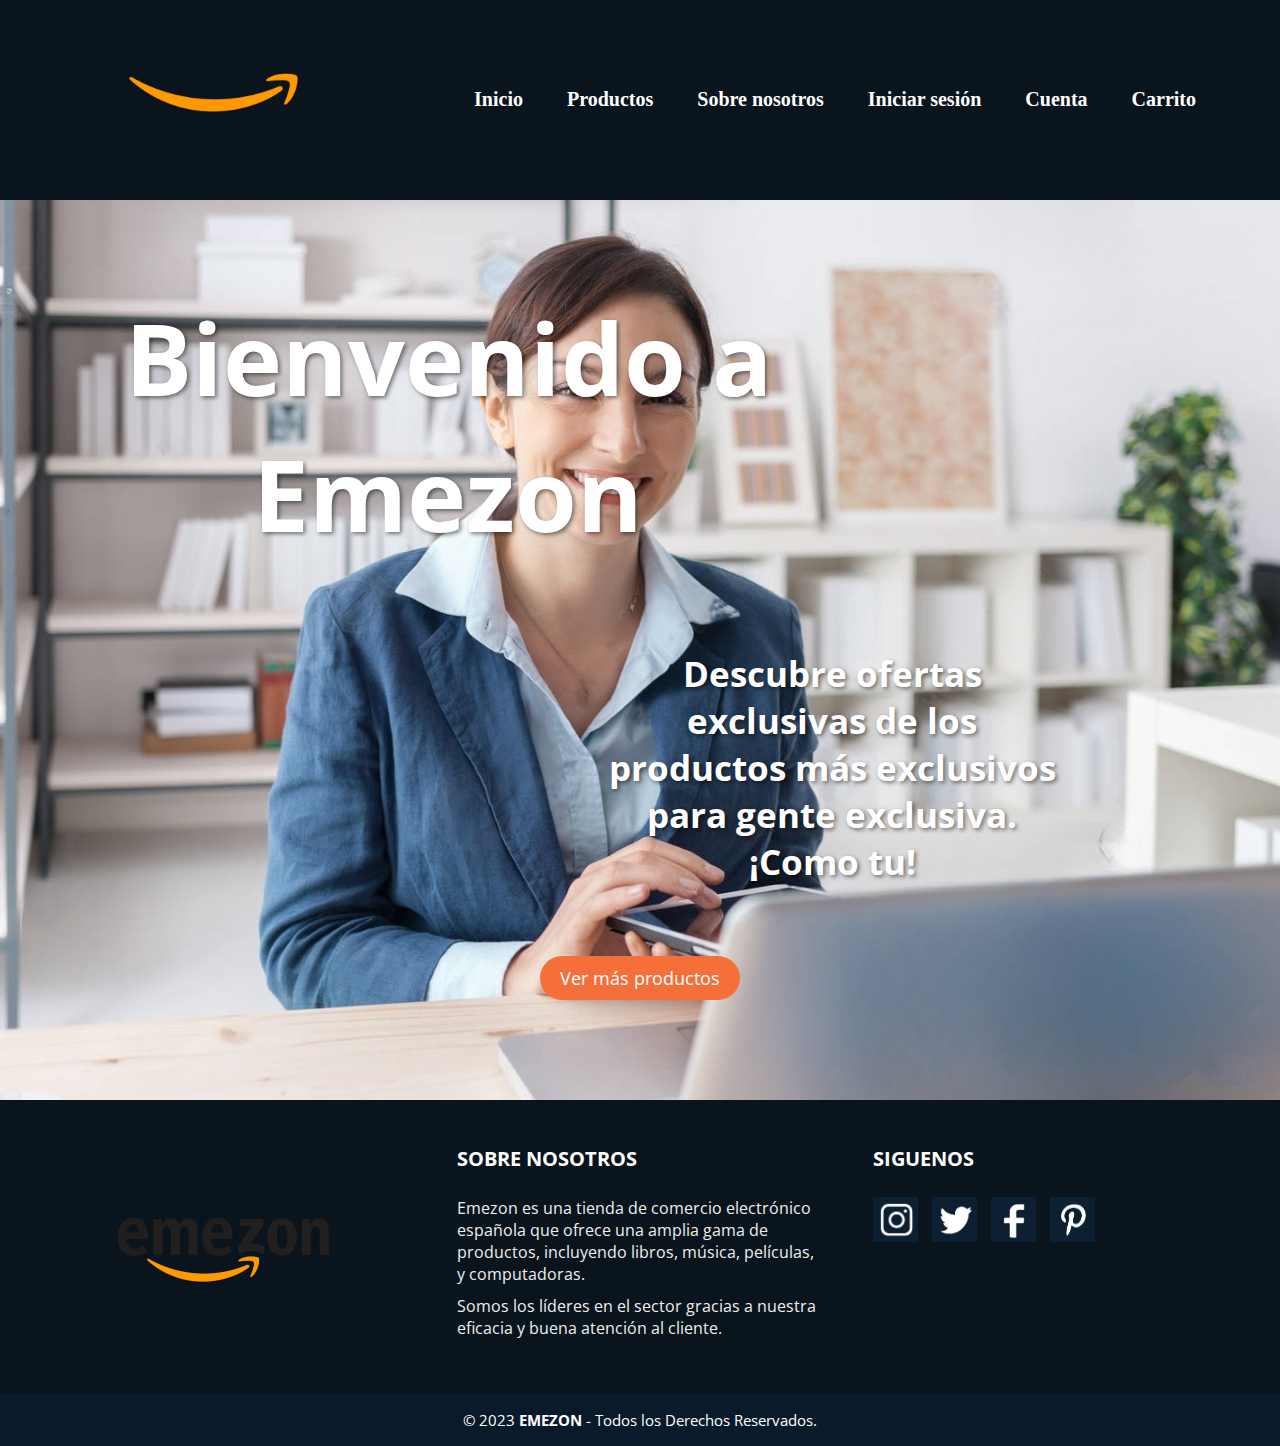
<file: index.html>
<!DOCTYPE html>
<html>
    <head>
        <meta charset="UTF-8">
        <title>Emezon</title>
        <link rel="stylesheet" href="css/estilos.css" type="text/css">
    </head>
    <body>
        <header class="header">
            <div class="wrapper">
                <div class="logo"><img src="imagenes/Logo_emezon_flecha.png" alt="Logo de EMEZON"></div>
                <nav> <!--Los botones-->
                    <a href="index.html">Inicio</a>
                    <a href="xml/productos.xml">Productos</a>
                    <a href="html/nosotros.html">Sobre nosotros</a>
                    <a href="html/login.html">Iniciar sesión</a>
                    <a href="html/usuario.html">Cuenta</a>
                    <a href="html/carrito.html">Carrito</a>
                </nav>
            </div>
        </header>
        <div class="portada">
            <img src="imagenes/sonriendo.jpeg" alt="Imagen de portada">
            <div class="texto-portada">
                <h1>Bienvenido a Emezon</h1>
            </div>
            <div class="texto-portada2">
                <h2>Descubre ofertas exclusivas de los productos más exclusivos para gente exclusiva. ¡Como tu!</h2>
            </div>
            <a href="xml/productos.xml" class="boton">Ver más productos</a>
        </div>
        <footer class="pie-pagina">
            <div class="grupo-1">
                <div class="box">
                    <figure>
                        <a href="index.html">
                            <img src="imagenes/Logo_emezon.png" alt="Logo de EMEZON">
                        </a>
                    </figure>
                </div>
                <div class="box">
                    <h2>SOBRE NOSOTROS</h2>
                    <p>Emezon es una tienda de comercio electrónico española que ofrece una amplia gama de productos, incluyendo libros, música, películas, y computadoras.</p>
                    <p>Somos los líderes en el sector gracias a nuestra eficacia y buena atención al cliente.</p>
                </div>
                <div class="box">
                    <h2>SIGUENOS</h2>
                    <div class="red-social">
                        <a href="https://www.instagram.com/" target="_blank"><img src="imagenes/logo_i.png"></a>
                        <a href="https://twitter.com/" target="_blank"><img src="imagenes/logo_t.png"></a>
                        <a href="https://facebook.com/" target="_blank"><img src="imagenes/logo_f.png"></a>
                        <a href="https://www.pinterest.es/" target="_blank"><img src="imagenes/logo_p.png"></a>
                    </div>
                </div>
            </div>
            <div class="grupo-2">
                <small>&copy; 2023 <b>EMEZON</b> - Todos los Derechos Reservados.</small>
            </div>
        </footer>
    </body>
</html>
</file>
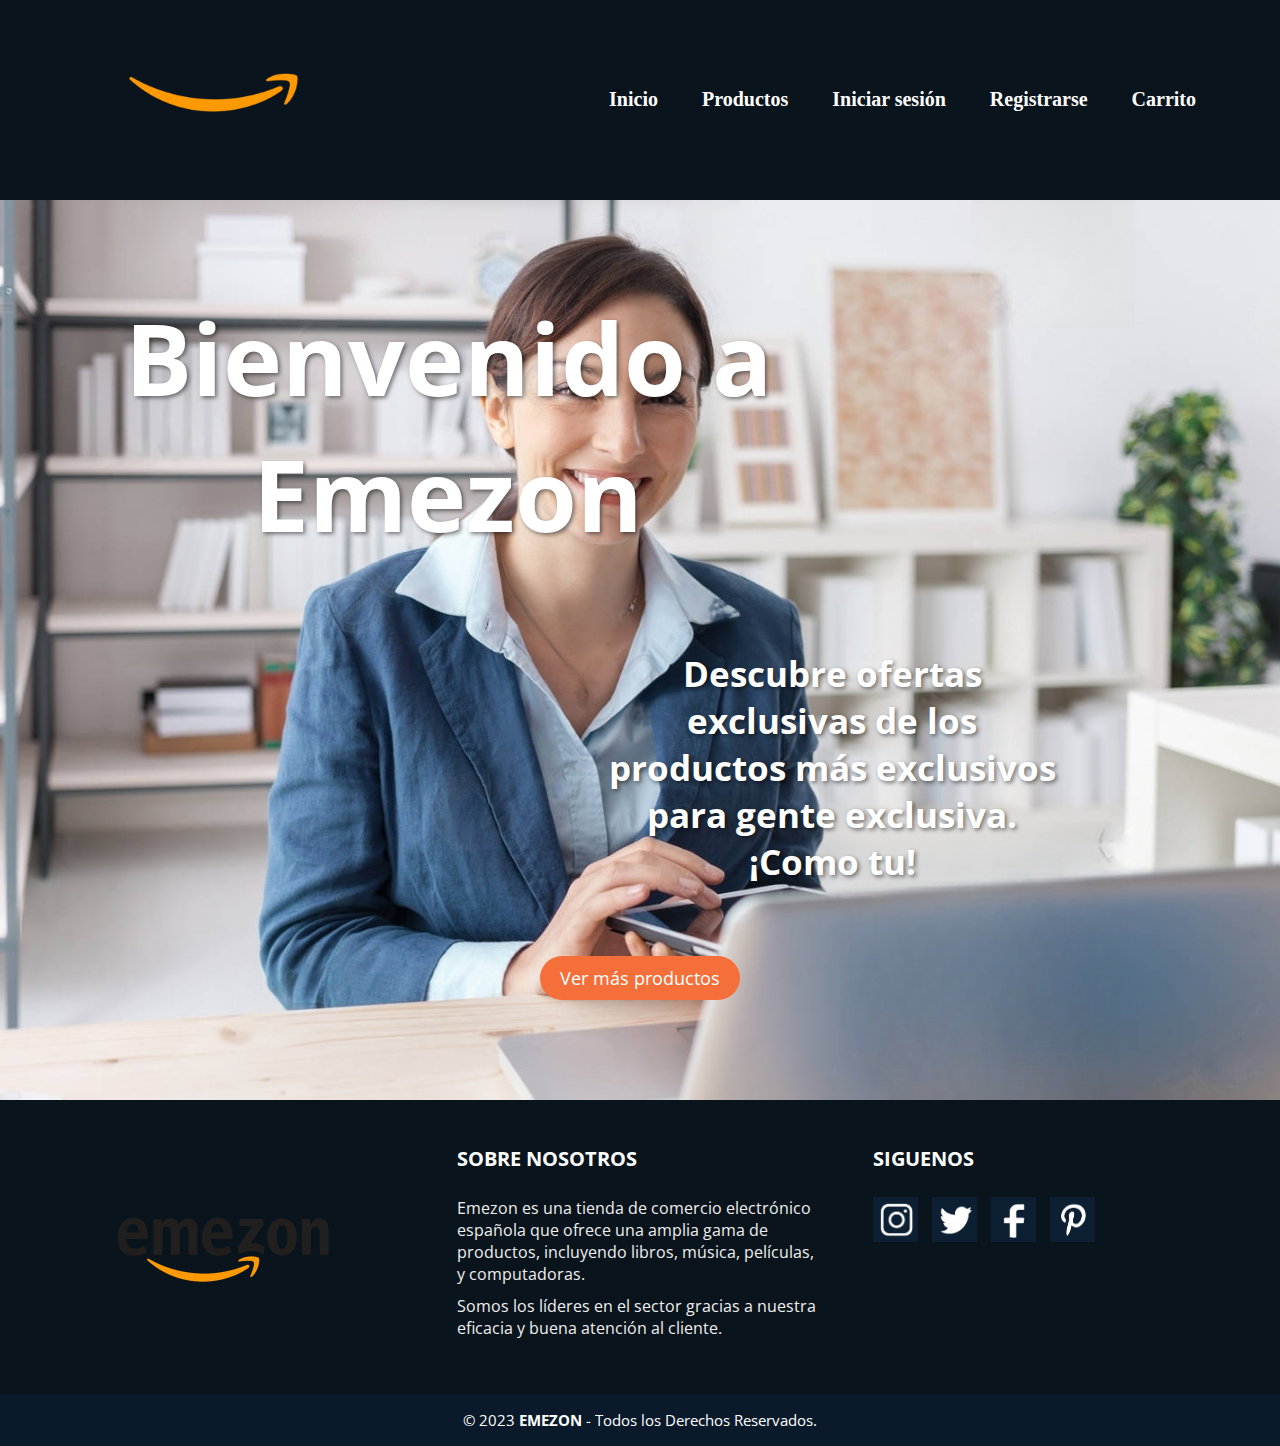
<file: html/index.html>
<!DOCTYPE html>
<html>
    <head>
        <meta charset="UTF-8">
        <title>Emezon</title>
        <link rel="stylesheet" href="../css/estilos.css" type="text/css">
    </head>
    <body>
        <header class="header">
            <div class="wrapper">
                <div class="logo"><img src="../imagenes/Logo_emezon_flecha.png" alt="Logo de EMEZON"></div>
                <nav> <!--Los botones-->
                    <a href="index.html">Inicio</a>
                    <a href="productos.html">Productos</a>
                    <a href="login.html">Iniciar sesión</a>
                    <a href="sign.html">Registrarse</a>
                    <a href="#">Carrito</a>
                </nav>
            </div>
        </header>
        <div class="portada">
            <img src="../imagenes/sonriendo.jpeg" alt="Imagen de portada">
            <div class="texto-portada">
                <h1>Bienvenido a Emezon</h1>
            </div>
            <div class="texto-portada2">
                <h2>Descubre ofertas exclusivas de los productos más exclusivos para gente exclusiva. ¡Como tu!</h2>
            </div>
            <a href="#" class="boton">Ver más productos</a>
        </div>
        <footer class="pie-pagina">
            <div class="grupo-1">
                <div class="box">
                    <figure>
                        <a href="#">
                            <img src="../imagenes/Logo_emezon.png" alt="Logo de EMEZON">
                        </a>
                    </figure>
                </div>
                <div class="box">
                    <h2>SOBRE NOSOTROS</h2>
                    <p>Emezon es una tienda de comercio electrónico española que ofrece una amplia gama de productos, incluyendo libros, música, películas, y computadoras.</p>
                    <p>Somos los líderes en el sector gracias a nuestra eficacia y buena atención al cliente.</p>
                </div>
                <div class="box">
                    <h2>SIGUENOS</h2>
                    <div class="red-social">
                        <a href="https://www.instagram.com/" target="_blank"><img src="../imagenes/logo_i.png"></a>
                        <a href="https://twitter.com/" target="_blank"><img src="../imagenes/logo_t.png"></a>
                        <a href="https://facebook.com/" target="_blank"><img src="../imagenes/logo_f.png"></a>
                        <a href="https://www.pinterest.es/" target="_blank"><img src="../imagenes/logo_p.png"></a>
                    </div>
                </div>
            </div>
            <div class="grupo-2">
                <small>&copy; 2023 <b>EMEZON</b> - Todos los Derechos Reservados.</small>
            </div>
        </footer>
    </body>
</html>
</file>
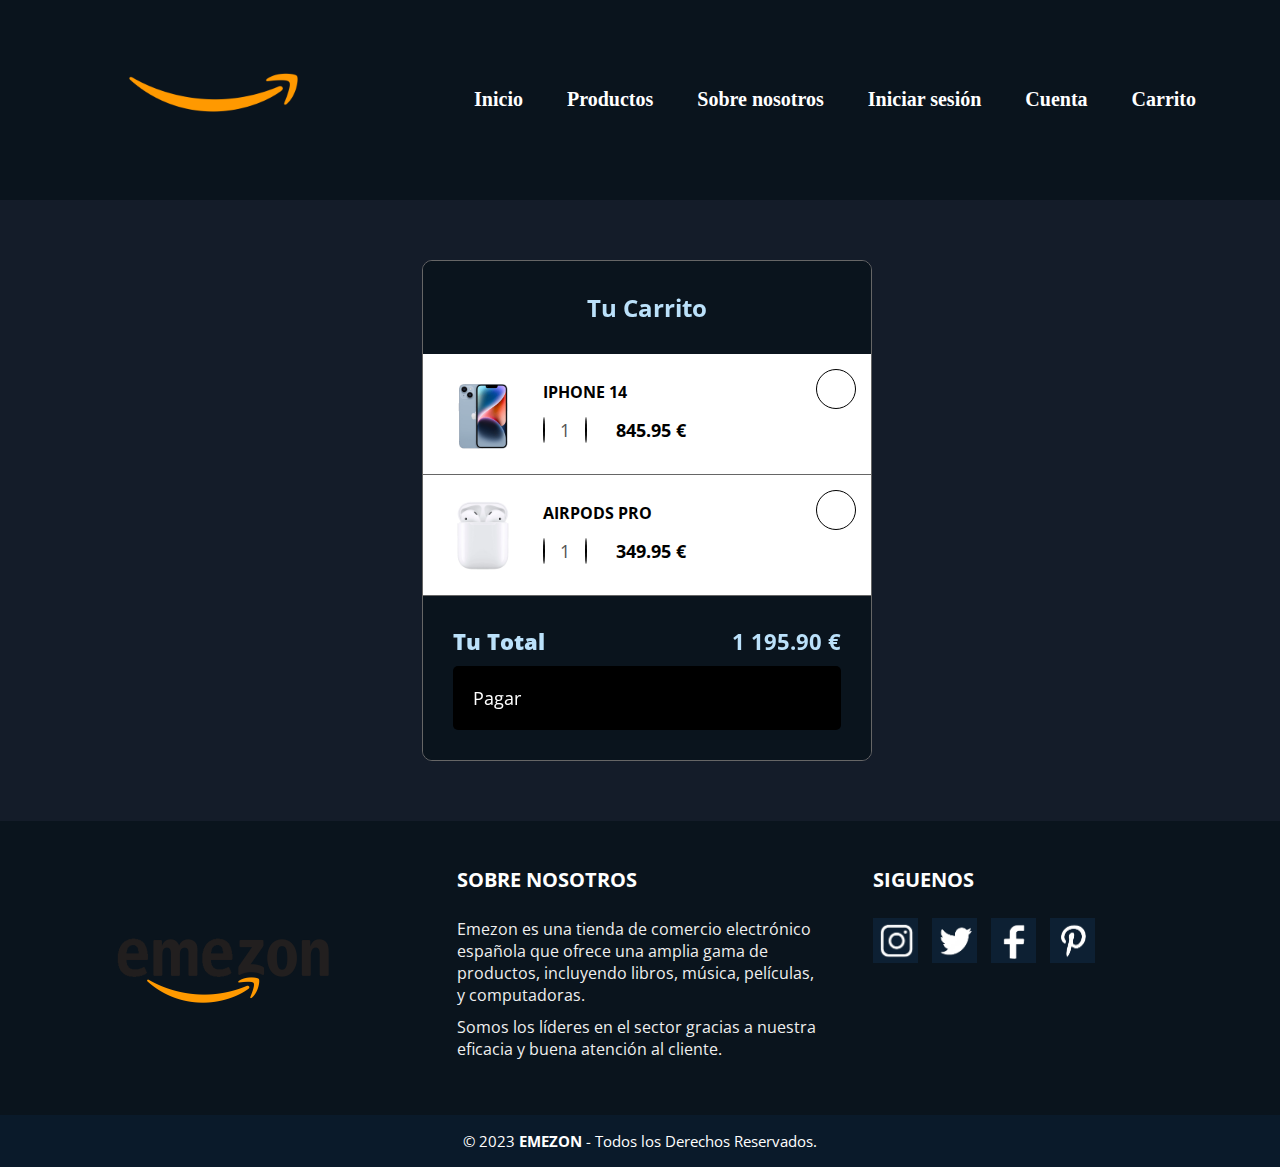
<file: html/carrito.html>
<!DOCTYPE html>
<html lang="es">
<head>
    <meta charset="UTF-8">
    <meta http-equiv="X-UA-Compatible" content="IE=edge">
    <meta name="viewport" content="width=device-width, initial-scale=1.0">
    <link rel="stylesheet" href="https://cdnjs.cloudflare.com/ajax/libs/font-awesome/6.2.1/css/all.min.css" integrity="sha512-MV7K8+y+gLIBoVD59lQIYicR65iaqukzvf/nwasF0nqhPay5w/9lJmVM2hMDcnK1OnMGCdVK+iQrJ7lzPJQd1w==" crossorigin="anonymous" referrerpolicy="no-referrer" />
    <link rel="stylesheet" href="../css/carrito.css">
    <title>Tienda de Relojes | </title>
</head>
<body>
    <header class="header">
        <div class="wrapper">
            <div class="logo"><img src="../imagenes/Logo_emezon_flecha.png" alt="Logo de EMEZON"></div>
            <nav> <!--Los botones-->
                <a href="../index.html">Inicio</a>
                <a href="../xml/productos.xml">Productos</a>
                <a href="nosotros.html">Sobre nosotros</a>
                <a href="login.html">Iniciar sesión</a>
                <a href="usuario.html">Cuenta</a>
                <a href="carrito.html">Carrito</a>
            </nav>
        </div>
    </header>
    <section class="contenedor">
        <!-- Carrito de Compras -->
        <div class="carrito" id="carrito">
            <div class="header-carrito">
                <h2>Tu Carrito</h2>
            </div>

            <div class="carrito-items">
                <div>
                    <div class="carrito-item">
                        <img src="../imagenes/iphone_trans.png" width="80px" alt="">
                        <div class="carrito-item-detalles">
                            <span class="carrito-item-titulo">iPhone 14</span>
                            <div class="selector-cantidad">
                                <i class="fa-solid fa-minus restar-cantidad"></i>
                                <input type="text" value="1" class="carrito-item-cantidad" disabled="">
                                <i class="fa-solid fa-plus sumar-cantidad"></i>
                            </div>
                            <span class="carrito-item-precio">845.95 €</span>
                        </div>
                        <button class="btn-eliminar">
                            <i class="fa-solid fa-trash"></i>
                        </button>
                    </div>
                    <div>
                        <div class="carrito-item">
                            <img src="../imagenes/airpodpro_trans.png" width="80px" alt="">
                            <div class="carrito-item-detalles">
                                <span class="carrito-item-titulo">AirPods Pro</span>
                                <div class="selector-cantidad">
                                    <i class="fa-solid fa-minus restar-cantidad"></i>
                                    <input type="text" value="1" class="carrito-item-cantidad" disabled="">
                                    <i class="fa-solid fa-plus sumar-cantidad"></i>
                                </div>
                                <span class="carrito-item-precio">349.95 €</span>
                            </div>
                            <button class="btn-eliminar">
                                <i class="fa-solid fa-trash"></i>
                            </button>
                        </div>
                    </div>
                </div>
            </div>
            <div class="carrito-total">
                <div class="fila">
                    <strong>Tu Total</strong>
                    <span class="carrito-precio-total">
                        1 195.90 €
                    </span>
                </div>
                <button class="btn-pagar">Pagar <i class="fa-solid fa-bag-shopping"></i> </button>
            </div>
        </div>
    </section>
    <footer class="pie-pagina">
        <div class="grupo-1">
            <div class="box">
                <figure>
                    <a href="../index.html">
                        <img src="../imagenes/Logo_emezon.png" alt="Logo de EMEZON">
                    </a>
                </figure>
            </div>
            <div class="box">
                <h2>SOBRE NOSOTROS</h2>
                <p>Emezon es una tienda de comercio electrónico española que ofrece una amplia gama de productos, incluyendo libros, música, películas, y computadoras.</p>
                <p>Somos los líderes en el sector gracias a nuestra eficacia y buena atención al cliente.</p>
            </div>
            <div class="box">
                <h2>SIGUENOS</h2>
                <div class="red-social">
                    <a href="https://www.instagram.com/" target="_blank"><img src="../imagenes/logo_i.png"></a>
                    <a href="https://twitter.com/" target="_blank"><img src="../imagenes/logo_t.png"></a>
                    <a href="https://facebook.com/" target="_blank"><img src="../imagenes/logo_f.png"></a>
                    <a href="https://www.pinterest.es/" target="_blank"><img src="../imagenes/logo_p.png"></a>
                </div>
            </div>
        </div>
        <div class="grupo-2">
            <small>&copy; 2023 <b>EMEZON</b> - Todos los Derechos Reservados.</small>
        </div>
    </footer>
</body>
</html>
</file>
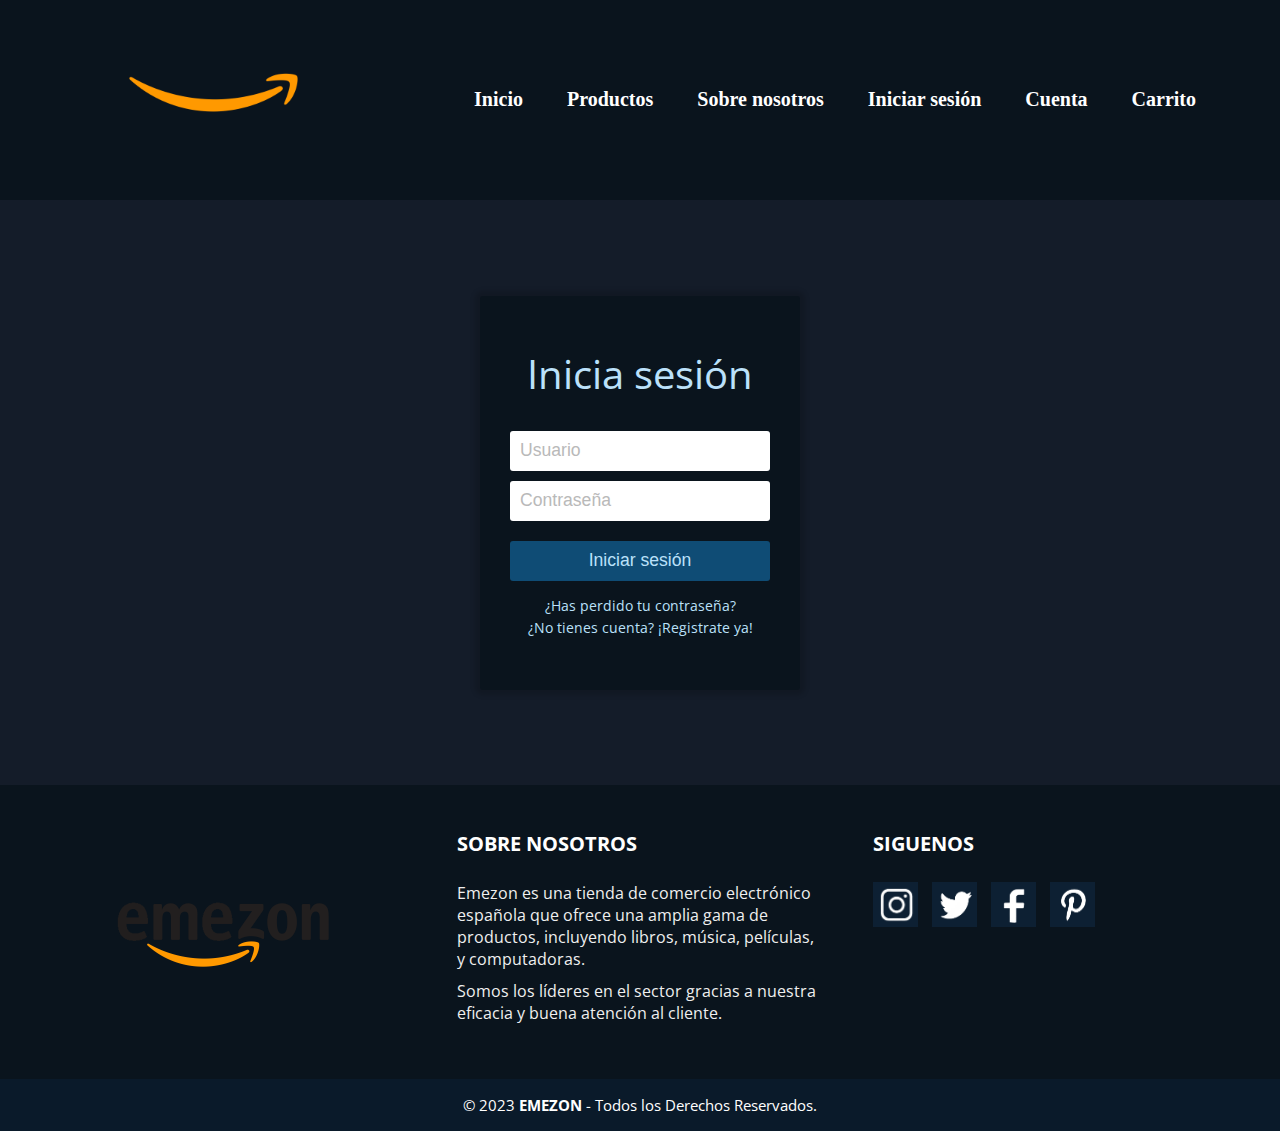
<file: html/login.html>
<!DOCTYPE html>
<html>
    <head>
        <meta charset="UTF-8">
        <title>Emezon - Iniciar sesión</title>
        <link rel="stylesheet" href="../css/login.css" type="text/css">
    </head>
    <body>
        <header class="header">
            <div class="wrapper">
                <div class="logo"><img src="../imagenes/Logo_emezon_flecha.png" alt="Logo de EMEZON"></div>
                <nav> <!--Los botones-->
                    <a href="../index.html">Inicio</a>
                    <a href="../xml/productos.xml">Productos</a>
                    <a href="nosotros.html">Sobre nosotros</a>
                    <a href="login.html">Iniciar sesión</a>
                    <a href="usuario.html">Cuenta</a>
                    <a href="carrito.html">Carrito</a>
                </nav>
            </div>
        </header>
        <div id="contenedor">
            <div id="central">
                <div id="login">
                    <div class="titulo">
                        Inicia sesión
                    </div>
                    <form id="loginform">
                        <input type="text" name="usuario" placeholder="Usuario" required>
                        
                        <input type="password" placeholder="Contraseña" name="password" required>
                        
                        <button type="submit" title="Ingresar" name="Ingresar">Iniciar sesión</button>
                    </form>
                    <div class="pie-form">
                        <a href="#">¿Has perdido tu contraseña?</a>
                        <a href="sign.html">¿No tienes cuenta? ¡Registrate ya!</a>
                    </div>
                </div>
            </div>
        </div>
        <footer class="pie-pagina">
            <div class="grupo-1">
                <div class="box">
                    <figure>
                        <a href="../index.html">
                            <img src="../imagenes/Logo_emezon.png" alt="Logo de EMEZON">
                        </a>
                    </figure>
                </div>
                <div class="box">
                    <h2>SOBRE NOSOTROS</h2>
                    <p>Emezon es una tienda de comercio electrónico española que ofrece una amplia gama de productos, incluyendo libros, música, películas, y computadoras.</p>
                    <p>Somos los líderes en el sector gracias a nuestra eficacia y buena atención al cliente.</p>
                </div>
                <div class="box">
                    <h2>SIGUENOS</h2>
                    <div class="red-social">
                        <a href="https://www.instagram.com/" target="_blank"><img src="../imagenes/logo_i.png"></a>
                        <a href="https://twitter.com/" target="_blank"><img src="../imagenes/logo_t.png"></a>
                        <a href="https://facebook.com/" target="_blank"><img src="../imagenes/logo_f.png"></a>
                        <a href="https://www.pinterest.es/" target="_blank"><img src="../imagenes/logo_p.png"></a>
                    </div>
                </div>
            </div>
            <div class="grupo-2">
                <small>&copy; 2023 <b>EMEZON</b> - Todos los Derechos Reservados.</small>
            </div>
        </footer>
    </body>
</html>
</file>
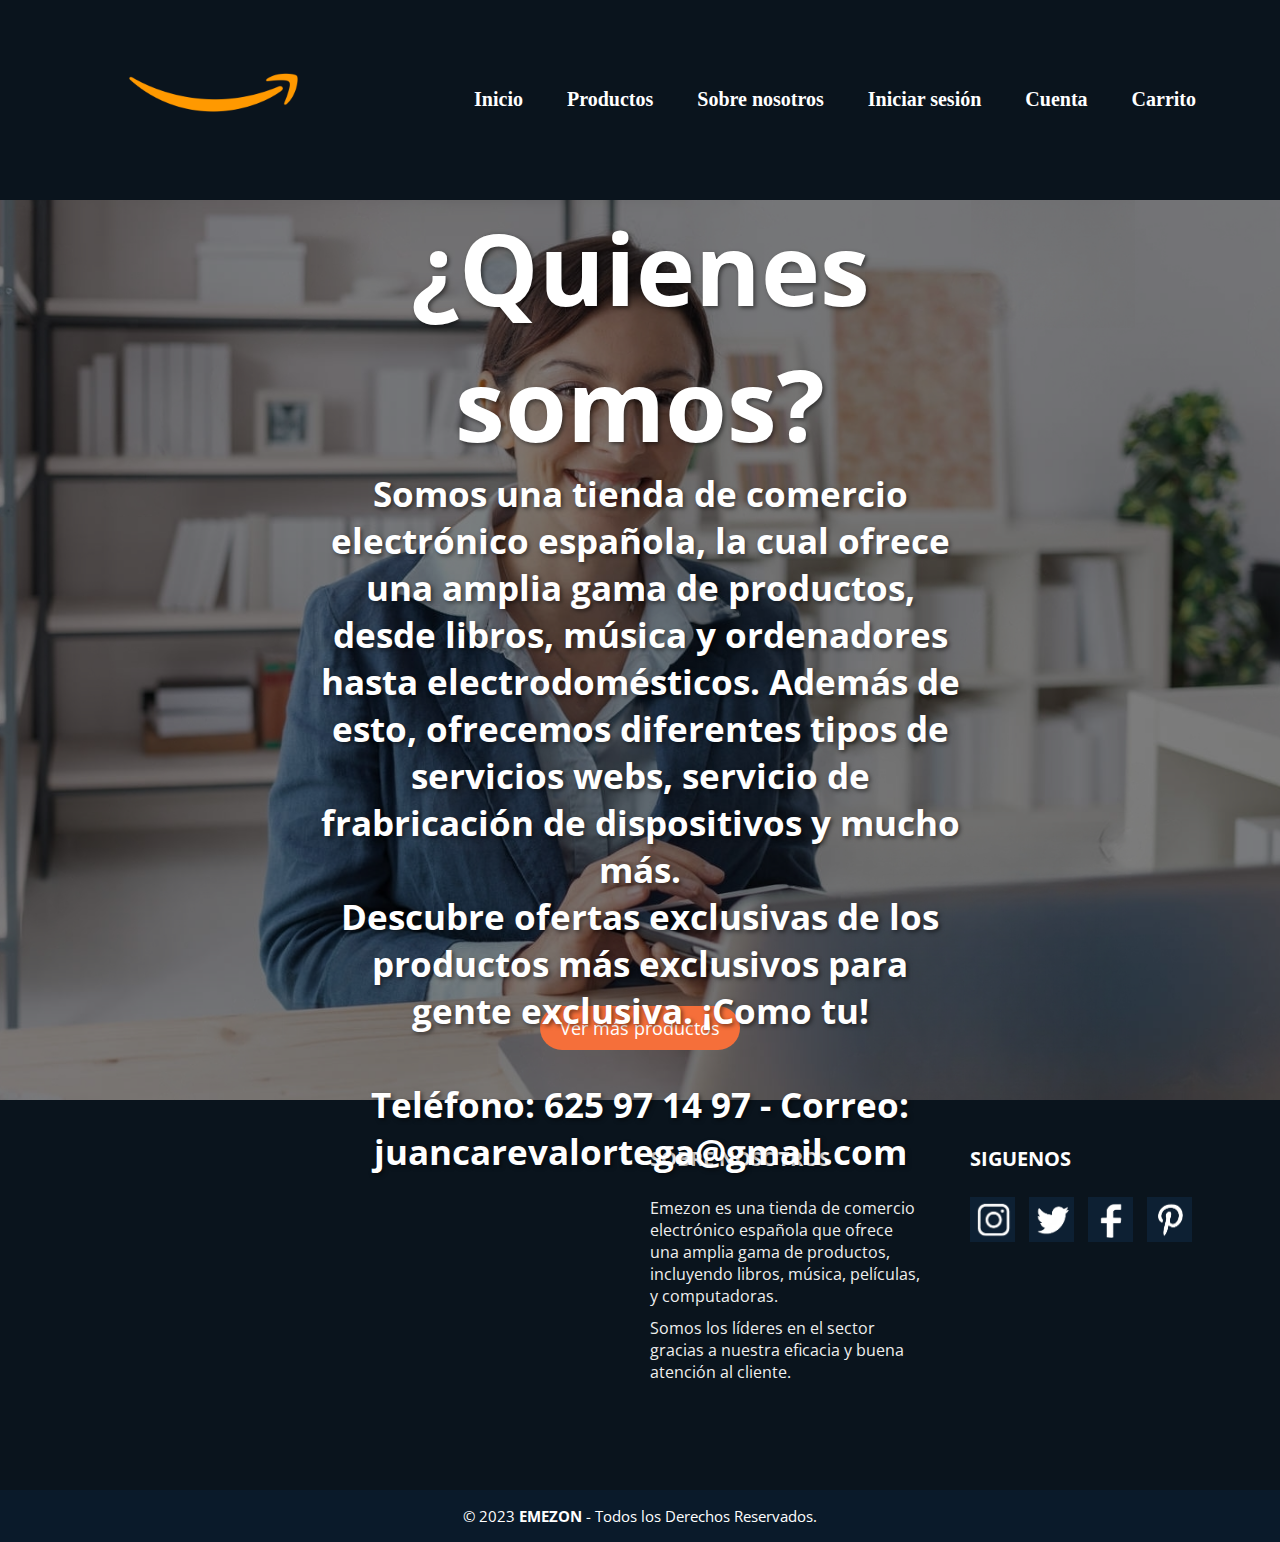
<file: html/nosotros.html>
<!DOCTYPE html>
<html>
    <head>
        <meta charset="UTF-8">
        <title>Emezon</title>
        <link rel="stylesheet" href="../css/nosotros.css" type="text/css">
    </head>
    <body>
        <header class="header">
            <div class="wrapper">
                <div class="logo"><img src="../imagenes/Logo_emezon_flecha.png" alt="Logo de EMEZON"></div>
                <nav> <!--Los botones-->
                    <a href="../index.html">Inicio</a>
                    <a href="../xml/productos.xml">Productos</a>
                    <a href="nosotros.html">Sobre nosotros</a>
                    <a href="login.html">Iniciar sesión</a>
                    <a href="usuario.html">Cuenta</a>
                    <a href="carrito.html">Carrito</a>
                </nav>
            </div>
        </header>
        <div class="portada">
            <img src="../imagenes/sonriendo.jpeg" alt="Imagen de portada">
            <div class="fondo-negro"></div>
            <div class="texto-portada">
                <h1>¿Quienes somos?</h1>
            </div>
            <div class="texto-portada2 texto-portada2-izquierda">
                <h2>
                    Somos una tienda de comercio electrónico española, la cual ofrece una amplia gama de productos, desde libros, música y ordenadores hasta electrodomésticos. Además de esto, ofrecemos diferentes tipos de servicios webs, servicio de frabricación de dispositivos y mucho más. <br>
                    Descubre ofertas exclusivas de los productos más exclusivos para gente exclusiva. ¡Como tu!<br><br>
                    Teléfono: 625 97 14 97 - Correo: juancarevalortega@gmail.com
                </h2>
            </div>
            <a href="../xml/productos.xml" class="boton">Ver más productos</a>
        </div>
        <footer class="pie-pagina">
            <div class="grupo-1">
                <div class="box">
                    <figure>
                        <iframe src="https://www.google.com/maps/embed?pb=!1m18!1m12!1m3!1d3074.6394032136013!2d2.607488676547014!3d39.59027660552426!2m3!1f0!2f0!3f0!3m2!1i1024!2i768!4f13.1!3m3!1m2!1s0x12978d64328a11ad%3A0xf203c41015758440!2sColegio%20CIDE!5e0!3m2!1ses!2ses!4v1684462503651!5m2!1ses!2ses" width="560" height="300" style="border:0;" allowfullscreen="" loading="lazy" referrerpolicy="no-referrer-when-downgrade"></iframe>
                    </figure>
                </div>
                <div class="box">
                    <h2>SOBRE NOSOTROS</h2>
                    <p>Emezon es una tienda de comercio electrónico española que ofrece una amplia gama de productos, incluyendo libros, música, películas, y computadoras.</p>
                    <p>Somos los líderes en el sector gracias a nuestra eficacia y buena atención al cliente.</p>
                </div>
                <div class="box">
                    <h2>SIGUENOS</h2>
                    <div class="red-social">
                        <a href="https://www.instagram.com/" target="_blank"><img src="../imagenes/logo_i.png"></a>
                        <a href="https://twitter.com/" target="_blank"><img src="../imagenes/logo_t.png"></a>
                        <a href="https://facebook.com/" target="_blank"><img src="../imagenes/logo_f.png"></a>
                        <a href="https://www.pinterest.es/" target="_blank"><img src="../imagenes/logo_p.png"></a>
                    </div>
                </div>
            </div>
            <div class="grupo-2">
                <small>&copy; 2023 <b>EMEZON</b> - Todos los Derechos Reservados.</small>
            </div>
        </footer>
    </body>
</html>
</file>
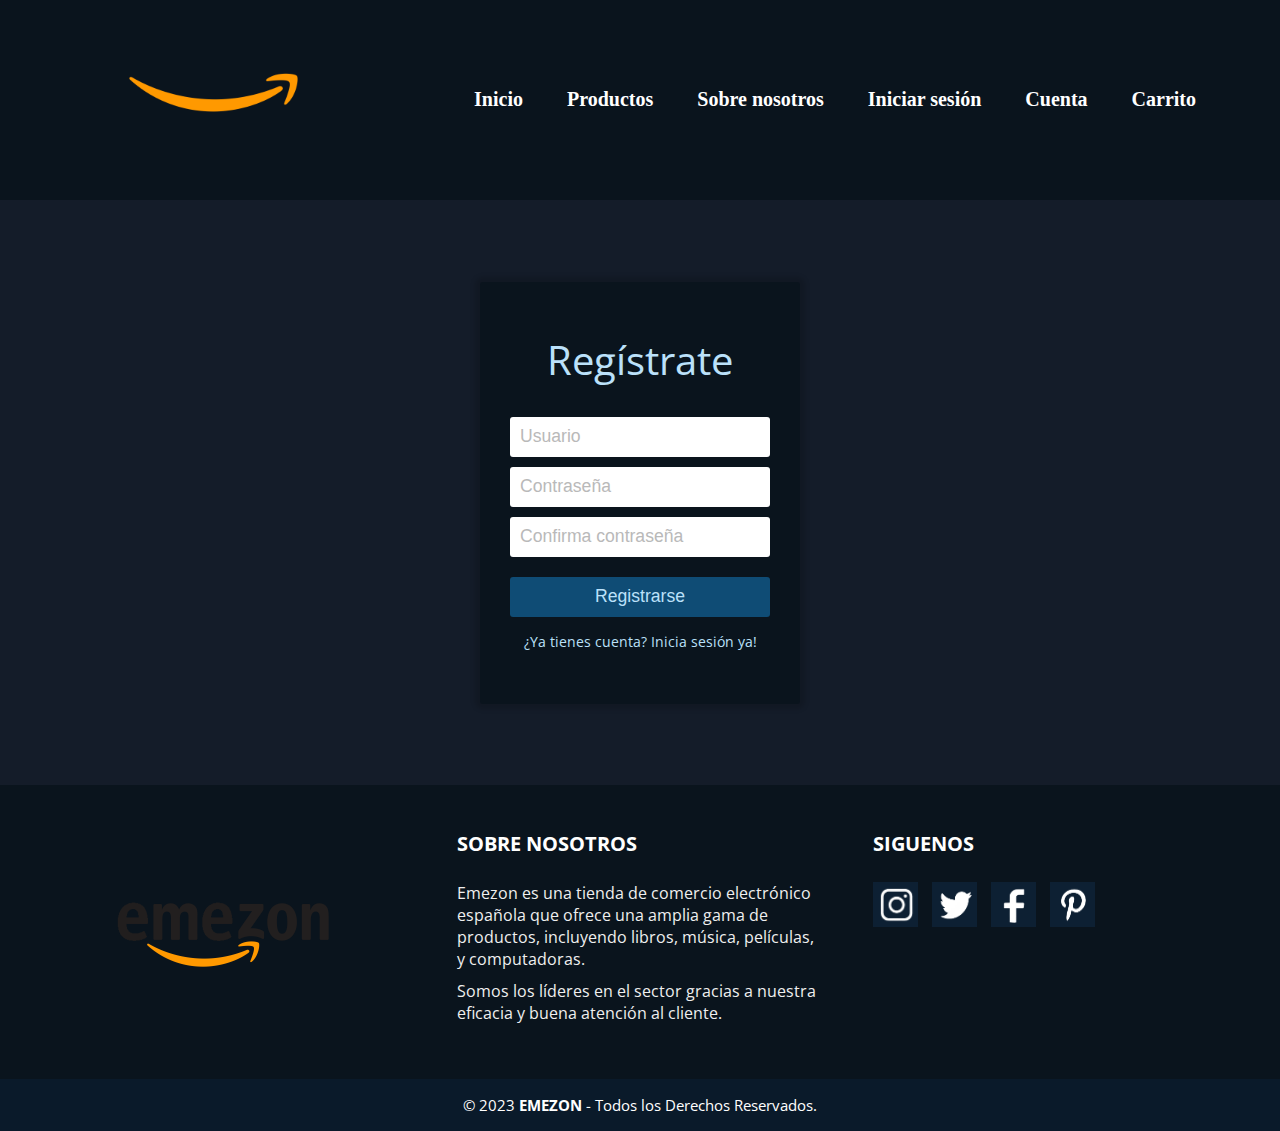
<file: html/sign.html>
<!DOCTYPE html>
<html>
    <head>
        <meta charset="UTF-8">
        <title>Emezon - Iniciar sesión</title>
        <link rel="stylesheet" href="../css/sign.css" type="text/css">
    </head>
    <body>
        <header class="header">
            <div class="wrapper">
                <div class="logo"><img src="../imagenes/Logo_emezon_flecha.png" alt="Logo de EMEZON"></div>
                <nav> <!--Los botones-->
                    <a href="../index.html">Inicio</a>
                    <a href="../xml/productos.xml">Productos</a>
                    <a href="nosotros.html">Sobre nosotros</a>
                    <a href="login.html">Iniciar sesión</a>
                    <a href="usuario.html">Cuenta</a>
                    <a href="carrito.html">Carrito</a>
                </nav>
            </div>
        </header>
        <div id="contenedor">
            <div id="central">
                <div id="sign">
                    <div class="titulo">
                    Regístrate
                    </div>
                    <form id="signform">
                        <input type="text" name="usuario" placeholder="Usuario" required>
                        
                        <input type="password" placeholder="Contraseña" name="password" required>

                        <input type="password" placeholder="Confirma contraseña" name="password" required>
                        
                        <button type="submit" title="Ingresar" name="Ingresar">Registrarse</button>
                    </form>
                    <div class="pie-form">
                        <a href="login.html">¿Ya tienes cuenta? Inicia sesión ya!</a>
                    </div>
                </div>
            </div>
        </div>
        <footer class="pie-pagina">
            <div class="grupo-1">
                <div class="box">
                    <figure>
                        <a href="../index.html">
                            <img src="../imagenes/Logo_emezon.png" alt="Logo de EMEZON">
                        </a>
                    </figure>
                </div>
                <div class="box">
                    <h2>SOBRE NOSOTROS</h2>
                    <p>Emezon es una tienda de comercio electrónico española que ofrece una amplia gama de productos, incluyendo libros, música, películas, y computadoras.</p>
                    <p>Somos los líderes en el sector gracias a nuestra eficacia y buena atención al cliente.</p>
                </div>
                <div class="box">
                    <h2>SIGUENOS</h2>
                    <div class="red-social">
                        <a href="https://www.instagram.com/" target="_blank"><img src="../imagenes/logo_i.png"></a>
                        <a href="https://twitter.com/" target="_blank"><img src="../imagenes/logo_t.png"></a>
                        <a href="https://facebook.com/" target="_blank"><img src="../imagenes/logo_f.png"></a>
                        <a href="https://www.pinterest.es/" target="_blank"><img src="../imagenes/logo_p.png"></a>
                    </div>
                </div>
            </div>
            <div class="grupo-2">
                <small>&copy; 2023 <b>EMEZON</b> - Todos los Derechos Reservados.</small>
            </div>
        </footer>
    </body>
</html>
</file>
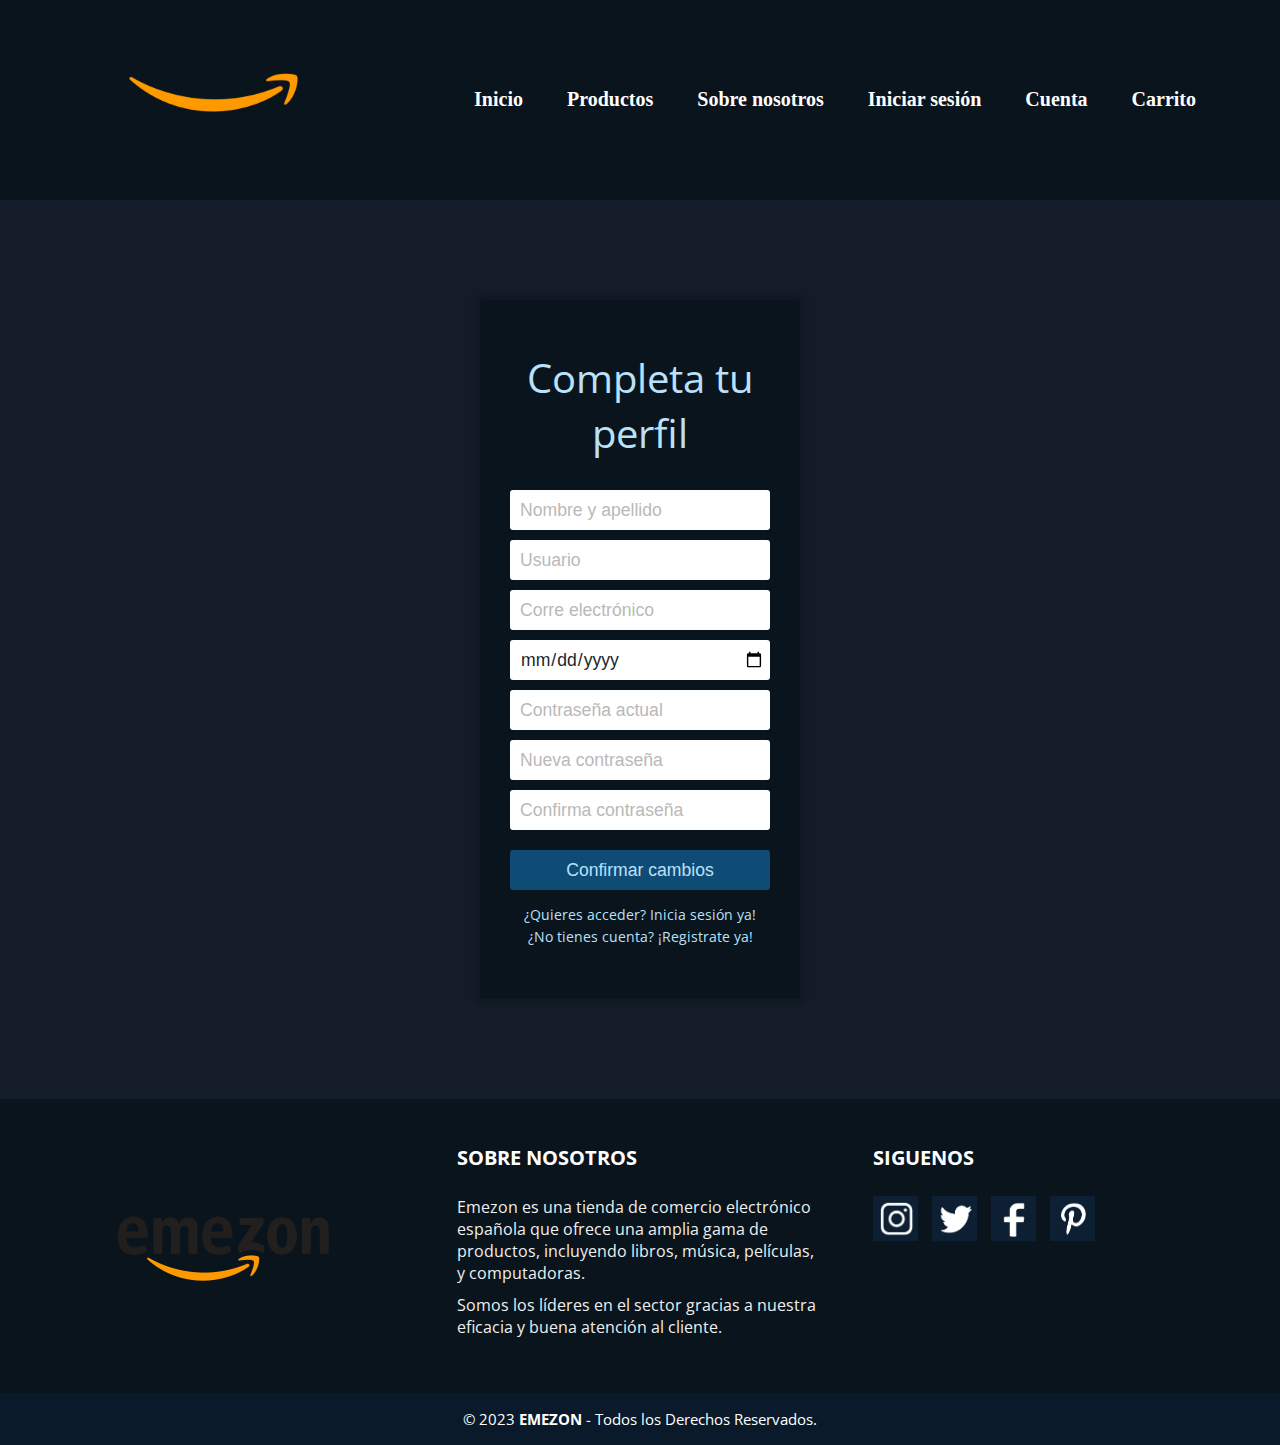
<file: html/usuario.html>
<!DOCTYPE html>
<html>
    <head>
        <meta charset="UTF-8">
        <title>Emezon - Iniciar sesión</title>
        <link rel="stylesheet" href="../css/usuario.css" type="text/css">
    </head>
    <body>
        <header class="header">
            <div class="wrapper">
                <div class="logo"><img src="../imagenes/Logo_emezon_flecha.png" alt="Logo de EMEZON"></div>
                <nav> <!--Los botones-->
                    <a href="../index.html">Inicio</a>
                    <a href="../xml/productos.xml">Productos</a>
                    <a href="nosotros.html">Sobre nosotros</a>
                    <a href="login.html">Iniciar sesión</a>
                    <a href="usuario.html">Cuenta</a>
                    <a href="carrito.html">Carrito</a>
                </nav>
            </div>
        </header>
        <div id="contenedor">
            <div id="central">
                <div id="user">
                    <div class="titulo">
                    Completa tu perfil
                    </div>
                    <form id="userform">
                        <input type="text" name="usuario" placeholder="Nombre y apellido" required>

                        <input type="text" name="usuario" placeholder="Usuario" required>

                        <input type="email" name="email" placeholder="Corre electrónico" required>

                        <input type="date" name="usuario" required>

                        <input type="password" placeholder="Contraseña actual" name="password" required>
                        
                        <input type="password" placeholder="Nueva contraseña" name="password" required>

                        <input type="password" placeholder="Confirma contraseña" name="password" required>
                        
                        <button type="submit" title="Ingresar" name="Ingresar">Confirmar cambios</button>
                    </form>
                    <div class="pie-form">
                        <a href="login.html">¿Quieres acceder? Inicia sesión ya!</a>
                        <a href="sign.html">¿No tienes cuenta? ¡Registrate ya!</a>
                    </div>
                </div>
            </div>
        </div>
        <footer class="pie-pagina">
            <div class="grupo-1">
                <div class="box">
                    <figure>
                        <a href="../index.html">
                            <img src="../imagenes/Logo_emezon.png" alt="Logo de EMEZON">
                        </a>
                    </figure>
                </div>
                <div class="box">
                    <h2>SOBRE NOSOTROS</h2>
                    <p>Emezon es una tienda de comercio electrónico española que ofrece una amplia gama de productos, incluyendo libros, música, películas, y computadoras.</p>
                    <p>Somos los líderes en el sector gracias a nuestra eficacia y buena atención al cliente.</p>
                </div>
                <div class="box">
                    <h2>SIGUENOS</h2>
                    <div class="red-social">
                        <a href="https://www.instagram.com/" target="_blank"><img src="../imagenes/logo_i.png"></a>
                        <a href="https://twitter.com/" target="_blank"><img src="../imagenes/logo_t.png"></a>
                        <a href="https://facebook.com/" target="_blank"><img src="../imagenes/logo_f.png"></a>
                        <a href="https://www.pinterest.es/" target="_blank"><img src="../imagenes/logo_p.png"></a>
                    </div>
                </div>
            </div>
            <div class="grupo-2">
                <small>&copy; 2023 <b>EMEZON</b> - Todos los Derechos Reservados.</small>
            </div>
        </footer>
    </body>
</html>
</file>
<file: css/estilos.css>
@import url('https://fonts.googleapis.com/css2?family=Open+Sans:wght@400;700&display=swap');
* {margin:0; padding:0; font-family: 'Open Sans', sans-serif;}

body{background:#fffffA;}
/* Estilos del header */
header {
	width:100%;
	overflow: hidden;
	background:#0a141d;
}

.wrapper {
	width:90%;
	max-width:1200px;
	margin:auto;
	overflow:hidden;
}

header .logo {
	color:#f2f2f2;
	font-size:50px;
	font-family:"Nexa";
	line-height:80px;
	float:left;
}

header .logo img{
	margin-top: 55px;
	width: 300px;
}

header nav {
	float:right;
	line-height:200px;
}

header nav a {
	display:inline-block;
	color:#fff;
	padding:10px 20px;
	text-decoration:none;
	line-height:normal;
	font-size:20px;
	font-family:"Nexa";
	font-weight:bold;
	-webkit-transition: all 500ms ease;
	-moz-transition: all 500ms ease;
	-ms-transition: all 500ms ease;
	-o-transition: all 500ms ease;
	transition: all 500ms ease;
}

header nav a:hover {
	background:#F56F3A;
	border-radius:50px;
}

@media screen and (max-width: 950px) {
	header .logo,
	header nav {
		width:100%;
		text-align:center;
		line-height:100px;
	}
}

.portada {
    position: relative;
    width: 100%;
    height: 100vh;
}

.portada img {
    width: 100%;
    height: 100%;
    object-fit: cover;
}

.portada .boton {
    position: absolute;
    bottom: 100px;
    left: 50%;
    transform: translateX(-50%);
    padding: 10px 20px;
    background: #F56F3A;
    color: #fff;
    text-decoration: none;
    border-radius: 50px;
    font-size: 18px;
    transition: background 0.3s ease;
}

.portada .boton:hover {
    background: #FF8247;
}

.texto-portada {
    position: absolute;
    top: 25%;
    left: 35%;
    transform: translate(-50%, -50%);
    text-align: center;
    color: #fff;
}
  
.texto-portada h1 {
    font-size: 100px;
    font-weight: bold;
    text-shadow: 2px 2px 4px rgba(0, 0, 0, 0.5);
}

.texto-portada2 {
    position: absolute;
    top: 50%;
    left: 65%;
    transform: translateX(-50%);
    text-align: center;
    color: #fff;
}
  
.texto-portada2 h2 {
    font-size: 35px;
    font-weight: bold;
    text-shadow: 2px 2px 4px rgba(0, 0, 0, 0.5);
}
  

/* Estilos del footer */
.pie-pagina{
    width: 100%;
    background-color: #0a141d;
}
.pie-pagina .grupo-1{
    width: 100%;
    max-width: 1200px;
    margin: auto;
    display:grid;
    grid-template-columns: repeat(3, 1fr);
    grid-gap:50px;
    padding: 45px 0px;
}
.pie-pagina .grupo-1 .box figure{
    width: 100%;
    height: 100%;
    display: flex;
    justify-content: center;
    align-items: center;
}
.pie-pagina .grupo-1 .box figure img{
    width: 250px;
}
.pie-pagina .grupo-1 .box h2{
    color: #fff;
    margin-bottom: 25px;
    font-size: 20px;
}
.pie-pagina .grupo-1 .box p{
    color: #efefef;
    margin-bottom: 10px;
}
.pie-pagina .grupo-1 .red-social a{
    display: inline-block;
    text-decoration: none;
    width: 45px;
    height: 45px;
    line-height: 45px;
    color: #fff;
    margin-right: 10px;
    background-color: #0d2033;
    text-align: center;
    transition: all 300ms ease;
}
.pie-pagina .grupo-1 .red-social a img{
    width: 45px;
    height: 45px;
}
.pie-pagina .grupo-1 .red-social a:hover{
    color: aqua;
}
.pie-pagina .grupo-2{
    background-color: #0a1a2a;
    padding: 15px 10px;
    text-align: center;
    color: #fff;
}
.pie-pagina .grupo-2 small{
    font-size: 15px;
}
@media screen and (max-width:800px){
    .pie-pagina .grupo-1{
        width: 90%;
        grid-template-columns: repeat(1, 1fr);
        grid-gap:30px;
        padding: 35px 0px;
    }
}
</file>
<file: css/carrito.css>
@import url('https://fonts.googleapis.com/css2?family=Open+Sans:wght@300;400;500;600&family=Titillium+Web:wght@200;300;400;600;700&display=swap');
*{
    margin: 0;
    padding:0;
    font-family: 'Open Sans';
}

body{background:#141C29;}
/* Estilos del header */
header {
	width:100%;
	overflow: hidden;
	background:#0a141d;
}

.wrapper {
	width:90%;
	max-width:1200px;
	margin:auto;
	overflow:hidden;
}

header .logo {
	color:#f2f2f2;
	font-size:50px;
	font-family:"Nexa";
	line-height:80px;
	float:left;
}

header .logo img{
	margin-top: 55px;
	width: 300px;
}

header nav {
	float:right;
	line-height:200px;
}

header nav a {
	display:inline-block;
	color:#fff;
	padding:10px 20px;
	text-decoration:none;
	line-height:normal;
	font-size:20px;
	font-family:"Nexa";
	font-weight:bold;
	-webkit-transition: all 500ms ease;
	-moz-transition: all 500ms ease;
	-ms-transition: all 500ms ease;
	-o-transition: all 500ms ease;
	transition: all 500ms ease;
}

header nav a:hover {
	background:#F56F3A;
	border-radius:50px;
}

@media screen and (max-width: 950px) {
	header .logo,
	header nav {
		width:100%;
		text-align:center;
		line-height:100px;
	}
}

/* seccion carrito */
.carrito{
    border: 1px solid #666;
    width: 35%;
    margin-top: 60px;
    border-radius: 10px;
    overflow: hidden;
    margin-bottom: auto;
    position: sticky !important;
    top: 0;
    transition: .3s;
    margin-left: 33%;
}
.carrito .header-carrito{
    background-color: #0a141d;
    color:#bbe1fa;
    text-align: center;
    padding: 30px 0;
}
.carrito .carrito-item{
    display: flex;
    align-items: center;
    /* justify-content: space-between; */
    position: relative;
    border-bottom: 1px solid #666;
    padding: 20px;
    background-color: #ffffff;
}
.carrito .carrito-item img{
    margin-right: 20px;
}
.carrito .carrito-item .carrito-item-titulo{
    display: block;
    font-weight: bold;
    margin-bottom: 10px;
    text-transform: uppercase;
}
.carrito .carrito-item .selector-cantidad{
    display: inline-block;
    margin-right: 25px;
}
.carrito .carrito-item .carrito-item-cantidad{
    border: none;
    font-size: 18px;
    background-color: transparent;
    display: inline-block;
    width:30px;
    padding: 5px;
    text-align: center;
}
.carrito .carrito-item .selector-cantidad i{
    font-size: 18px;
    width: 32px;
    height: 32px;
    line-height: 32px;
    text-align: center;
    border-radius: 50%;
    border: 1px solid #000;
    cursor: pointer;
}
.carrito .carrito-item .carrito-item-precio{
    font-weight: bold;
    display: inline-block;
    font-size: 18px;
    margin-bottom: 5px;
}
.carrito .carrito-item .btn-eliminar{
    position: absolute;
    right: 15px;
    top: 15px;
    color: #000;
    font-size: 20px;
    width: 40px;
    height: 40px;
    line-height: 40px;
    text-align: center;
    border-radius: 50%;
    border: 1px solid #000;
    cursor: pointer;
    display: block;
    background: transparent;
    z-index: 20;
}
.carrito .carrito-item .btn-eliminar i{
    pointer-events: none;
}

.carrito-total{
    background-color: #0a141d;
    padding: 30px;
    color:#bbe1fa;
}
.carrito-total .fila{
    display: flex;
    justify-content: space-between;
    align-items: center;
    font-size: 22px;
    font-weight: bold;
    margin-bottom: 10px;
}
.carrito-total .btn-pagar{
    display: block;
    width: 100%;
    border: none;
    background: #000;
    color: #fff;
    border-radius: 5px;
    font-size: 18px;
    padding: 20px;
    display: flex;
    justify-content: space-between;
    align-items: center;
    cursor: pointer;
    transition: .3s;
}
.carrito-total .btn-pagar:hover{
    scale: 1.05;
}

/* SECCION RESPONSIVE */
@media screen and (max-width: 850px) {
    .contenedor {
      display: block;
    }
    .contenedor-items{
        width: 100% !important;
    }
    .carrito{
        width: 100%;
    }
  }
  /* Estilos del footer */
.pie-pagina{
    width: 100%;
    background-color: #0a141d;
    margin-top: 60px;
}
.pie-pagina .grupo-1{
    width: 100%;
    max-width: 1200px;
    margin: auto;
    display:grid;
    grid-template-columns: repeat(3, 1fr);
    grid-gap:50px;
    padding: 45px 0px;
}
.pie-pagina .grupo-1 .box figure{
    width: 100%;
    height: 100%;
    display: flex;
    justify-content: center;
    align-items: center;
}
.pie-pagina .grupo-1 .box figure img{
    width: 250px;
}
.pie-pagina .grupo-1 .box h2{
    color: #fff;
    margin-bottom: 25px;
    font-size: 20px;
}
.pie-pagina .grupo-1 .box p{
    color: #efefef;
    margin-bottom: 10px;
}
.pie-pagina .grupo-1 .red-social a{
    display: inline-block;
    text-decoration: none;
    width: 45px;
    height: 45px;
    line-height: 45px;
    color: #fff;
    margin-right: 10px;
    background-color: #0d2033;
    text-align: center;
    transition: all 300ms ease;
}
.pie-pagina .grupo-1 .red-social a img{
    width: 45px;
    height: 45px;
}
.pie-pagina .grupo-1 .red-social a:hover{
    color: aqua;
}
.pie-pagina .grupo-2{
    background-color: #0a1a2a;
    padding: 15px 10px;
    text-align: center;
    color: #fff;
}
.pie-pagina .grupo-2 small{
    font-size: 15px;
}
@media screen and (max-width:800px){
    .pie-pagina .grupo-1{
        width: 90%;
        grid-template-columns: repeat(1, 1fr);
        grid-gap:30px;
        padding: 35px 0px;
    }
}
</file>
<file: css/login.css>
@import url('https://fonts.googleapis.com/css2?family=Open+Sans:wght@400;700&display=swap');
* {margin:0; padding:0; font-family: 'Open Sans', sans-serif;}
body{background:#141C29;}
/* Estilos del header */
header {
	width:100%;
	overflow: hidden;
	background:#0a141d;
}

.wrapper {
	width:90%;
	max-width:1200px;
	margin:auto;
	overflow:hidden;
}

header .logo {
	color:#f2f2f2;
	font-size:50px;
	font-family:"Nexa";
	line-height:80px;
	float:left;
}

header .logo img{
	margin-top: 55px;
	width: 300px;
}

header nav {
	float:right;
	line-height:200px;
}

header nav a {
	display:inline-block;
	color:#fff;
	padding:10px 20px;
	text-decoration:none;
	line-height:normal;
	font-size:20px;
	font-family:"Nexa";
	font-weight:bold;
	-webkit-transition: all 500ms ease;
	-moz-transition: all 500ms ease;
	-ms-transition: all 500ms ease;
	-o-transition: all 500ms ease;
	transition: all 500ms ease;
}

header nav a:hover {
	background:#F56F3A;
	border-radius:50px;
}

@media screen and (max-width: 950px) {
	header .logo,
	header nav {
		width:100%;
		text-align:center;
		line-height:100px;
	}
}

#contenedor {
    display: flex;
    align-items: center;
    justify-content: center;
    
    margin: 0;
    padding: 0;
    min-width: 65vw;
    min-height: 65vh;
    width: 100%;
    height: 100%;
}

#central {
    max-width: 320px;
    width: 100%;
}

.titulo {
    font-size: 250%;
    color:#bbe1fa;
    text-align: center;
    margin-bottom: 30px;
}

#login {
    width: 100%;
    padding: 50px 30px;
    background-color: #0a141d;
    
    -webkit-box-shadow: 0px 0px 5px 5px rgba(0,0,0,0.15);
    -moz-box-shadow: 0px 0px 5px 5px rgba(0,0,0,0.15);
    box-shadow: 0px 0px 5px 5px rgba(0,0,0,0.15);
    
    border-radius: 3px 3px 3px 3px;
    -moz-border-radius: 3px 3px 3px 3px;
    -webkit-border-radius: 3px 3px 3px 3px;
    
    box-sizing: border-box;
}

#login input {
    font-family: 'Overpass', sans-serif;
    font-size: 110%;
    color: #1b262c;
    
    display: block;
    width: 100%;
    height: 40px;
    
    margin-bottom: 10px;
    padding: 5px 5px 5px 10px;
    
    box-sizing: border-box;
    
    border: none;
    border-radius: 3px 3px 3px 3px;
    -moz-border-radius: 3px 3px 3px 3px;
    -webkit-border-radius: 3px 3px 3px 3px;
}

#login input::placeholder {
    font-family: 'Overpass', sans-serif;
    color: #b9b9b9;
}

#login button {
    font-family: 'Overpass', sans-serif;
    font-size: 110%;
    color:#bbe1fa;
    width: 100%;
    height: 40px;
    border: none;
    
    border-radius: 3px 3px 3px 3px;
    -moz-border-radius: 3px 3px 3px 3px;
    -webkit-border-radius: 3px 3px 3px 3px;
    
	-webkit-transition: all 500ms ease;
	-moz-transition: all 500ms ease;
	transition: all 500ms ease;
    
    background-color: #0f4c75;
    
    margin-top: 10px;
}

#login button:hover {
    background-color: #F56F3A;
    color:#bbe1fa;
}

.pie-form {
    font-size: 90%;
    text-align: center;    
    margin-top: 15px;
}

.pie-form a {
    display: block;
    text-decoration: none;
    color: #bbe1fa;
    margin-bottom: 3px;
}

.pie-form a:hover {
    color: #F56F3A;
}

/* Estilos del footer */
.pie-pagina{
    width: 100%;
    background-color: #0a141d;
}
.pie-pagina .grupo-1{
    width: 100%;
    max-width: 1200px;
    margin: auto;
    display:grid;
    grid-template-columns: repeat(3, 1fr);
    grid-gap:50px;
    padding: 45px 0px;
}
.pie-pagina .grupo-1 .box figure{
    width: 100%;
    height: 100%;
    display: flex;
    justify-content: center;
    align-items: center;
}
.pie-pagina .grupo-1 .box figure img{
    width: 250px;
}
.pie-pagina .grupo-1 .box h2{
    color: #fff;
    margin-bottom: 25px;
    font-size: 20px;
}
.pie-pagina .grupo-1 .box p{
    color: #efefef;
    margin-bottom: 10px;
}
.pie-pagina .grupo-1 .red-social a{
    display: inline-block;
    text-decoration: none;
    width: 45px;
    height: 45px;
    line-height: 45px;
    color: #fff;
    margin-right: 10px;
    background-color: #0d2033;
    text-align: center;
    transition: all 300ms ease;
}
.pie-pagina .grupo-1 .red-social a img{
    width: 45px;
    height: 45px;
}
.pie-pagina .grupo-1 .red-social a:hover{
    color: aqua;
}
.pie-pagina .grupo-2{
    background-color: #0a1a2a;
    padding: 15px 10px;
    text-align: center;
    color: #fff;
}
.pie-pagina .grupo-2 small{
    font-size: 15px;
}
@media screen and (max-width:800px){
    .pie-pagina .grupo-1{
        width: 90%;
        grid-template-columns: repeat(1, 1fr);
        grid-gap:30px;
        padding: 35px 0px;
    }
}
</file>
<file: css/nosotros.css>
@import url('https://fonts.googleapis.com/css2?family=Open+Sans:wght@400;700&display=swap');
* {margin:0; padding:0; font-family: 'Open Sans', sans-serif;}

body{background:#fffffA;}
/* Estilos del header */
header {
	width:100%;
	overflow: hidden;
	background:#0a141d;
}

.wrapper {
	width:90%;
	max-width:1200px;
	margin:auto;
	overflow:hidden;
}

header .logo {
	color:#f2f2f2;
	font-size:50px;
	font-family:"Nexa";
	line-height:80px;
	float:left;
}

header .logo img{
	margin-top: 55px;
	width: 300px;
}

header nav {
	float:right;
	line-height:200px;
}

header nav a {
	display:inline-block;
	color:#fff;
	padding:10px 20px;
	text-decoration:none;
	line-height:normal;
	font-size:20px;
	font-family:"Nexa";
	font-weight:bold;
	-webkit-transition: all 500ms ease;
	-moz-transition: all 500ms ease;
	-ms-transition: all 500ms ease;
	-o-transition: all 500ms ease;
	transition: all 500ms ease;
}

header nav a:hover {
	background:#F56F3A;
	border-radius:50px;
}

@media screen and (max-width: 950px) {
	header .logo,
	header nav {
		width:100%;
		text-align:center;
		line-height:100px;
	}
}

.portada {
    position: relative;
    width: 100%;
    height: 100vh;
}

.portada img {
    width: 100%;
    height: 100%;
    object-fit: cover;
}

.portada .fondo-negro {
    position: absolute;
    top: 0;
    left: 0;
    width: 100%;
    height: 100%;
    background-color: rgba(0, 0, 0, 0.5); /* Cambia el valor alpha (0.5) según la opacidad deseada */
}

.portada .texto-portada {
    position: absolute;
    top: 15%;
    left: 50%;
    transform: translate(-50%, -50%);
    text-align: center;
    color: #fff;
    z-index: 1;
}

.portada .texto-portada h1 {
    font-size: 100px;
    font-weight: bold;
    text-shadow: 2px 2px 4px rgba(0, 0, 0, 0.5);
}

.portada .texto-portada2 {
    position: absolute;
    top: 30%;
    left: 50%;
    transform: translateX(-50%);
    text-align: center;
    color: #fff;
    z-index: 1;
}

.portada .boton {
    position: absolute;
    bottom: 50px;
    left: 50%;
    transform: translateX(-50%);
    padding: 10px 20px;
    background: #F56F3A;
    color: #fff;
    text-decoration: none;
    border-radius: 50px;
    font-size: 18px;
    transition: background 0.3s ease;
}

.portada .boton:hover {
    background: #FF8247;
}

.texto-portada {
    position: absolute;
    top: 25%;
    left: 35%;
    transform: translate(-50%, -50%);
    text-align: center;
    color: #fff;
}
  
.texto-portada h1 {
    font-size: 100px;
    font-weight: bold;
    text-shadow: 2px 2px 4px rgba(0, 0, 0, 0.5);
}

.texto-portada2 {
    position: absolute;
    top: 50%;
    left: 65%;
    transform: translateX(-50%);
    text-align: center;
    color: #fff;
}
  
.texto-portada2 h2 {
    font-size: 35px;
    font-weight: bold;
    text-shadow: 2px 2px 4px rgba(0, 0, 0, 0.5);
}

.texto-portada2-izquierda {
    left: 5%;
}

/* Estilos del footer */
.pie-pagina{
    width: 100%;
    background-color: #0a141d;
}
.pie-pagina .grupo-1{
    width: 100%;
    max-width: 1200px;
    margin: auto;
    display:grid;
    grid-template-columns: repeat(3, 1fr);
    grid-gap:50px;
    padding: 45px 0px;
}
.pie-pagina .grupo-1 .box figure{
    width: 100%;
    height: 100%;
    display: flex;
    justify-content: center;
    align-items: center;
}
.pie-pagina .grupo-1 .box figure img{
    width: 250px;
}
.pie-pagina .grupo-1 .box h2{
    color: #fff;
    margin-bottom: 25px;
    font-size: 20px;
}
.pie-pagina .grupo-1 .box p{
    color: #efefef;
    margin-bottom: 10px;
}
.pie-pagina .grupo-1 .red-social a{
    display: inline-block;
    text-decoration: none;
    width: 45px;
    height: 45px;
    line-height: 45px;
    color: #fff;
    margin-right: 10px;
    background-color: #0d2033;
    text-align: center;
    transition: all 300ms ease;
}
.pie-pagina .grupo-1 .red-social a img{
    width: 45px;
    height: 45px;
}
.pie-pagina .grupo-1 .red-social a:hover{
    color: aqua;
}
.pie-pagina .grupo-2{
    background-color: #0a1a2a;
    padding: 15px 10px;
    text-align: center;
    color: #fff;
}
.pie-pagina .grupo-2 small{
    font-size: 15px;
}
@media screen and (max-width:800px){
    .pie-pagina .grupo-1{
        width: 90%;
        grid-template-columns: repeat(1, 1fr);
        grid-gap:30px;
        padding: 35px 0px;
    }
}
</file>
<file: css/sign.css>
@import url('https://fonts.googleapis.com/css2?family=Open+Sans:wght@400;700&display=swap');
* {margin:0; padding:0; font-family: 'Open Sans', sans-serif;}
body{background:#141C29;}
/* Estilos del header */
header {
	width:100%;
	overflow: hidden;
	background:#0a141d;
}

.wrapper {
	width:90%;
	max-width:1200px;
	margin:auto;
	overflow:hidden;
}

header .logo {
	color:#f2f2f2;
	font-size:50px;
	font-family:"Nexa";
	line-height:80px;
	float:left;
}

header .logo img{
	margin-top: 55px;
	width: 300px;
}

header nav {
	float:right;
	line-height:200px;
}

header nav a {
	display:inline-block;
	color:#fff;
	padding:10px 20px;
	text-decoration:none;
	line-height:normal;
	font-size:20px;
	font-family:"Nexa";
	font-weight:bold;
	-webkit-transition: all 500ms ease;
	-moz-transition: all 500ms ease;
	-ms-transition: all 500ms ease;
	-o-transition: all 500ms ease;
	transition: all 500ms ease;
}

header nav a:hover {
	background:#F56F3A;
	border-radius:50px;
}

@media screen and (max-width: 950px) {
	header .logo,
	header nav {
		width:100%;
		text-align:center;
		line-height:100px;
	}
}

#contenedor {
    display: flex;
    align-items: center;
    justify-content: center;
    
    margin: 0;
    padding: 0;
    min-width: 65vw;
    min-height: 65vh;
    width: 100%;
    height: 100%;
}

#central {
    max-width: 320px;
    width: 100%;
}

.titulo {
    font-size: 250%;
    color:#bbe1fa;
    text-align: center;
    margin-bottom: 30px;
}

#sign {
    width: 100%;
    padding: 50px 30px;
    background-color: #0a141d;
    
    -webkit-box-shadow: 0px 0px 5px 5px rgba(0,0,0,0.15);
    -moz-box-shadow: 0px 0px 5px 5px rgba(0,0,0,0.15);
    box-shadow: 0px 0px 5px 5px rgba(0,0,0,0.15);
    
    border-radius: 3px 3px 3px 3px;
    -moz-border-radius: 3px 3px 3px 3px;
    -webkit-border-radius: 3px 3px 3px 3px;
    
    box-sizing: border-box;
}

#sign input {
    font-family: 'Overpass', sans-serif;
    font-size: 110%;
    color: #1b262c;
    
    display: block;
    width: 100%;
    height: 40px;
    
    margin-bottom: 10px;
    padding: 5px 5px 5px 10px;
    
    box-sizing: border-box;
    
    border: none;
    border-radius: 3px 3px 3px 3px;
    -moz-border-radius: 3px 3px 3px 3px;
    -webkit-border-radius: 3px 3px 3px 3px;
}

#sign input::placeholder {
    font-family: 'Overpass', sans-serif;
    color: #b9b9b9;
}

#sign button {
    font-family: 'Overpass', sans-serif;
    font-size: 110%;
    color:#bbe1fa;
    width: 100%;
    height: 40px;
    border: none;
    
    border-radius: 3px 3px 3px 3px;
    -moz-border-radius: 3px 3px 3px 3px;
    -webkit-border-radius: 3px 3px 3px 3px;
    
	-webkit-transition: all 500ms ease;
	-moz-transition: all 500ms ease;
	transition: all 500ms ease;
    
    background-color: #0f4c75;
    
    margin-top: 10px;
}

#sign button:hover {
    background-color: #F56F3A;
    color:#bbe1fa;
}

.pie-form {
    font-size: 90%;
    text-align: center;    
    margin-top: 15px;
}

.pie-form a {
    display: block;
    text-decoration: none;
    color: #bbe1fa;
    margin-bottom: 3px;
}

.pie-form a:hover {
    color: #F56F3A;
}

/* Estilos del footer */
.pie-pagina{
    width: 100%;
    background-color: #0a141d;
}
.pie-pagina .grupo-1{
    width: 100%;
    max-width: 1200px;
    margin: auto;
    display:grid;
    grid-template-columns: repeat(3, 1fr);
    grid-gap:50px;
    padding: 45px 0px;
}
.pie-pagina .grupo-1 .box figure{
    width: 100%;
    height: 100%;
    display: flex;
    justify-content: center;
    align-items: center;
}
.pie-pagina .grupo-1 .box figure img{
    width: 250px;
}
.pie-pagina .grupo-1 .box h2{
    color: #fff;
    margin-bottom: 25px;
    font-size: 20px;
}
.pie-pagina .grupo-1 .box p{
    color: #efefef;
    margin-bottom: 10px;
}
.pie-pagina .grupo-1 .red-social a{
    display: inline-block;
    text-decoration: none;
    width: 45px;
    height: 45px;
    line-height: 45px;
    color: #fff;
    margin-right: 10px;
    background-color: #0d2033;
    text-align: center;
    transition: all 300ms ease;
}
.pie-pagina .grupo-1 .red-social a img{
    width: 45px;
    height: 45px;
}
.pie-pagina .grupo-1 .red-social a:hover{
    color: aqua;
}
.pie-pagina .grupo-2{
    background-color: #0a1a2a;
    padding: 15px 10px;
    text-align: center;
    color: #fff;
}
.pie-pagina .grupo-2 small{
    font-size: 15px;
}
@media screen and (max-width:800px){
    .pie-pagina .grupo-1{
        width: 90%;
        grid-template-columns: repeat(1, 1fr);
        grid-gap:30px;
        padding: 35px 0px;
    }
}
</file>
<file: css/usuario.css>
@import url('https://fonts.googleapis.com/css2?family=Open+Sans:wght@400;700&display=swap');
* {margin:0; padding:0; font-family: 'Open Sans', sans-serif;}
body{background:#141C29;}
/* Estilos del header */
header {
	width:100%;
	overflow: hidden;
	background:#0a141d;
}

.wrapper {
	width:90%;
	max-width:1200px;
	margin:auto;
	overflow:hidden;
}

header .logo {
	color:#f2f2f2;
	font-size:50px;
	font-family:"Nexa";
	line-height:80px;
	float:left;
}

header .logo img{
	margin-top: 55px;
	width: 300px;
}

header nav {
	float:right;
	line-height:200px;
}

header nav a {
	display:inline-block;
	color:#fff;
	padding:10px 20px;
	text-decoration:none;
	line-height:normal;
	font-size:20px;
	font-family:"Nexa";
	font-weight:bold;
	-webkit-transition: all 500ms ease;
	-moz-transition: all 500ms ease;
	-ms-transition: all 500ms ease;
	-o-transition: all 500ms ease;
	transition: all 500ms ease;
}

header nav a:hover {
	background:#F56F3A;
	border-radius:50px;
}

@media screen and (max-width: 950px) {
	header .logo,
	header nav {
		width:100%;
		text-align:center;
		line-height:100px;
	}
}

#contenedor {
    display: flex;
    align-items: center;
    justify-content: center;
    
    margin: 0;
    padding: 0;
    min-width: 65vw;
    min-height: 65vh;
    width: 100%;
    height: 100%;
}

#central {
    max-width: 320px;
    width: 100%;
    margin-top: 100px;
    margin-bottom: 100px;
}

.titulo {
    font-size: 250%;
    color:#bbe1fa;
    text-align: center;
    margin-bottom: 30px;
}

#user {
    width: 100%;
    padding: 50px 30px;
    background-color: #0a141d;
    
    -webkit-box-shadow: 0px 0px 5px 5px rgba(0,0,0,0.15);
    -moz-box-shadow: 0px 0px 5px 5px rgba(0,0,0,0.15);
    box-shadow: 0px 0px 5px 5px rgba(0,0,0,0.15);
    
    border-radius: 3px 3px 3px 3px;
    -moz-border-radius: 3px 3px 3px 3px;
    -webkit-border-radius: 3px 3px 3px 3px;
    
    box-sizing: border-box;
}

#user input {
    font-family: 'Overpass', sans-serif;
    font-size: 110%;
    color: #1b262c;
    
    display: block;
    width: 100%;
    height: 40px;
    
    margin-bottom: 10px;
    padding: 5px 5px 5px 10px;
    
    box-sizing: border-box;
    
    border: none;
    border-radius: 3px 3px 3px 3px;
    -moz-border-radius: 3px 3px 3px 3px;
    -webkit-border-radius: 3px 3px 3px 3px;
}

#user input::placeholder {
    font-family: 'Overpass', sans-serif;
    color: #b9b9b9;
}

#user button {
    font-family: 'Overpass', sans-serif;
    font-size: 110%;
    color:#bbe1fa;
    width: 100%;
    height: 40px;
    border: none;
    
    border-radius: 3px 3px 3px 3px;
    -moz-border-radius: 3px 3px 3px 3px;
    -webkit-border-radius: 3px 3px 3px 3px;
    
	-webkit-transition: all 500ms ease;
	-moz-transition: all 500ms ease;
	transition: all 500ms ease;
    
    background-color: #0f4c75;
    
    margin-top: 10px;
}

#user button:hover {
    background-color: #F56F3A;
    color:#bbe1fa;
}

.pie-form {
    font-size: 90%;
    text-align: center;    
    margin-top: 15px;
}

.pie-form a {
    display: block;
    text-decoration: none;
    color: #bbe1fa;
    margin-bottom: 3px;
}

.pie-form a:hover {
    color: #F56F3A;
}

/* Estilos del footer */
.pie-pagina{
    width: 100%;
    background-color: #0a141d;
}
.pie-pagina .grupo-1{
    width: 100%;
    max-width: 1200px;
    margin: auto;
    display:grid;
    grid-template-columns: repeat(3, 1fr);
    grid-gap:50px;
    padding: 45px 0px;
}
.pie-pagina .grupo-1 .box figure{
    width: 100%;
    height: 100%;
    display: flex;
    justify-content: center;
    align-items: center;
}
.pie-pagina .grupo-1 .box figure img{
    width: 250px;
}
.pie-pagina .grupo-1 .box h2{
    color: #fff;
    margin-bottom: 25px;
    font-size: 20px;
}
.pie-pagina .grupo-1 .box p{
    color: #efefef;
    margin-bottom: 10px;
}
.pie-pagina .grupo-1 .red-social a{
    display: inline-block;
    text-decoration: none;
    width: 45px;
    height: 45px;
    line-height: 45px;
    color: #fff;
    margin-right: 10px;
    background-color: #0d2033;
    text-align: center;
    transition: all 300ms ease;
}
.pie-pagina .grupo-1 .red-social a img{
    width: 45px;
    height: 45px;
}
.pie-pagina .grupo-1 .red-social a:hover{
    color: aqua;
}
.pie-pagina .grupo-2{
    background-color: #0a1a2a;
    padding: 15px 10px;
    text-align: center;
    color: #fff;
}
.pie-pagina .grupo-2 small{
    font-size: 15px;
}
@media screen and (max-width:800px){
    .pie-pagina .grupo-1{
        width: 90%;
        grid-template-columns: repeat(1, 1fr);
        grid-gap:30px;
        padding: 35px 0px;
    }
}
</file>
